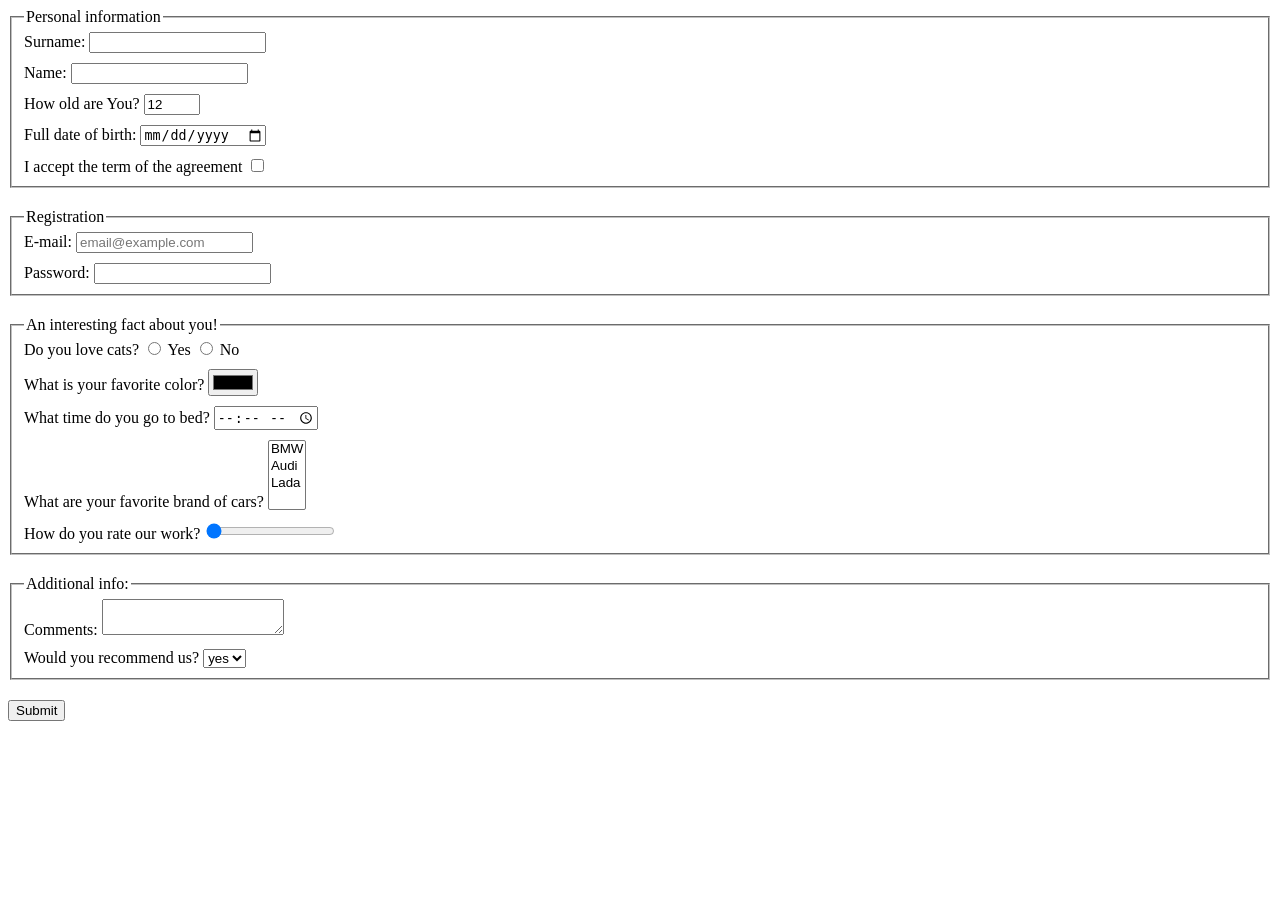
<file: index.html>
<!doctype html><html lang="en"><head><meta charset="UTF-8"><meta name="viewport" content="width=device-width, user-scalable=no, initial-scale=1.0, maximum-scale=1.0,
       minimum-scale=1.0"><meta http-equiv="X-UA-Compatible" content="ie=edge"><title>HTML Form</title><link rel="stylesheet" href="style.6107995c.css"></head><body> <form action="https://mate-academy-form-lesson.herokuapp.com/create-application"> <fieldset class="block-dist"> <legend>Personal information</legend> <div class="field-dist"> <label for="surname">Surname:</label> <input type="text" id="surname" name="surname" autocomplete="off" minlength="1" maxlength="20" required> </div> <div class="field-dist"> <label for="name">Name:</label> <input type="text" id="name" name="name" autocomplete="off" minlength="1" maxlength="20" required> </div> <div class="field-dist"> <label for="old">How old are You?</label> <input type="number" id="old" name="old" value="12" min="0" max="120"> </div> <div class="field-dist"> <label for="year">Full date of birth:</label> <input type="date" id="year" name="year" required> </div> <div class="field-dist"> <label for="accept">I accept the term of the agreement</label> <input type="checkbox" id="accept" name="accept" required> </div> </fieldset> <fieldset class="block-dist"> <legend>Registration</legend> <div class="field-dist"> <label for="email">E-mail:</label> <input type="email" id="email" name="email" minlength="6" required placeholder="email@example.com" autocomplete="off"> </div> <div class="field-dist"> <label for="pass">Password:</label> <input type="password" id="pass" name="pass" minlength="4" maxlength="64" required autocomplete="off"> </div> </fieldset> <fieldset class="block-dist"> <legend>An interesting fact about you!</legend> <div class="field-dist"> <span>Do you love cats?</span> <input type="radio" id="love-cats-yes" name="love-cats" value="yes"> <label for="love-cats-yes">Yes</label> <input type="radio" id="love-cats-no" name="love-cats" value="no"> <label for="love-cats-no">No</label> </div> <div class="field-dist"> <label for="color">What is your favorite color?</label> <input type="color" id="color" name="color"> </div> <div class="field-dist"> <label for="time">What time do you go to bed?</label> <input type="time" id="time" name="time"> </div> <div class="field-dist"> <label for="cars"> What are your favorite brand of cars? <select name="cars" id="cars" size="4" multiple> <option value="bmw">BMW</option> <option value="audi">Audi</option> <option value="lada">Lada</option> </select> </label> </div> <div class="field-dist"> <label for="slider">How do you rate our work?</label> <input type="range" id="slider" name="slider" min="1" max="100" value="1"> </div> </fieldset> <fieldset class="block-dist"> <legend>Additional info:</legend> <div class="field-dist"> <label for="comm"> Comments: <textarea name="comm" id="comm" maxlength="350" cols="20" rows="2" autocomplete="off">
            </textarea> </label> </div> <div class="field-dist"> <label for="recommend"> Would you recommend us? </label> <select name="recommend" id="recommend"> <option value="yes">yes</option> <option value="no">no</option> </select> </div> </fieldset> <button type="submit" onsubmit="onSubmit()"> Submit </button> </form> <script type="text/javascript" src="main.e97352c4.js"></script> </body></html>
</file>
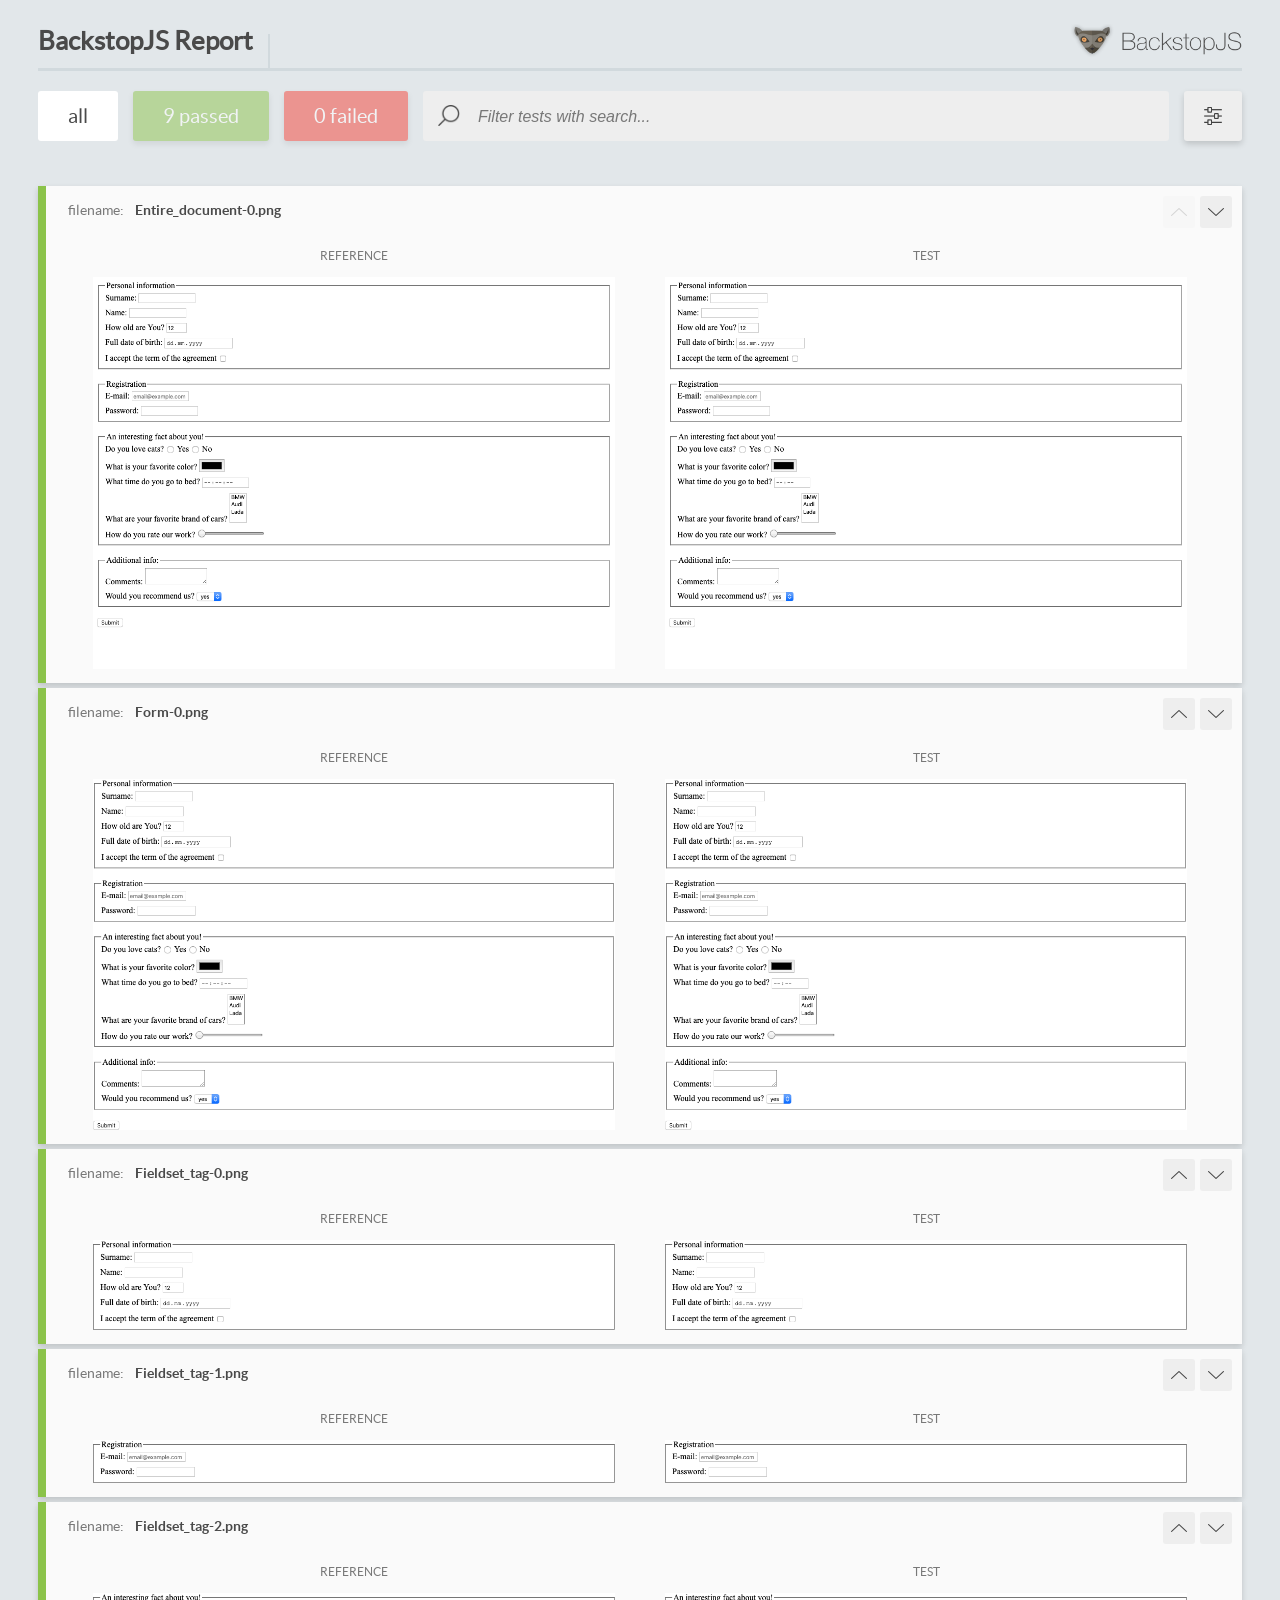
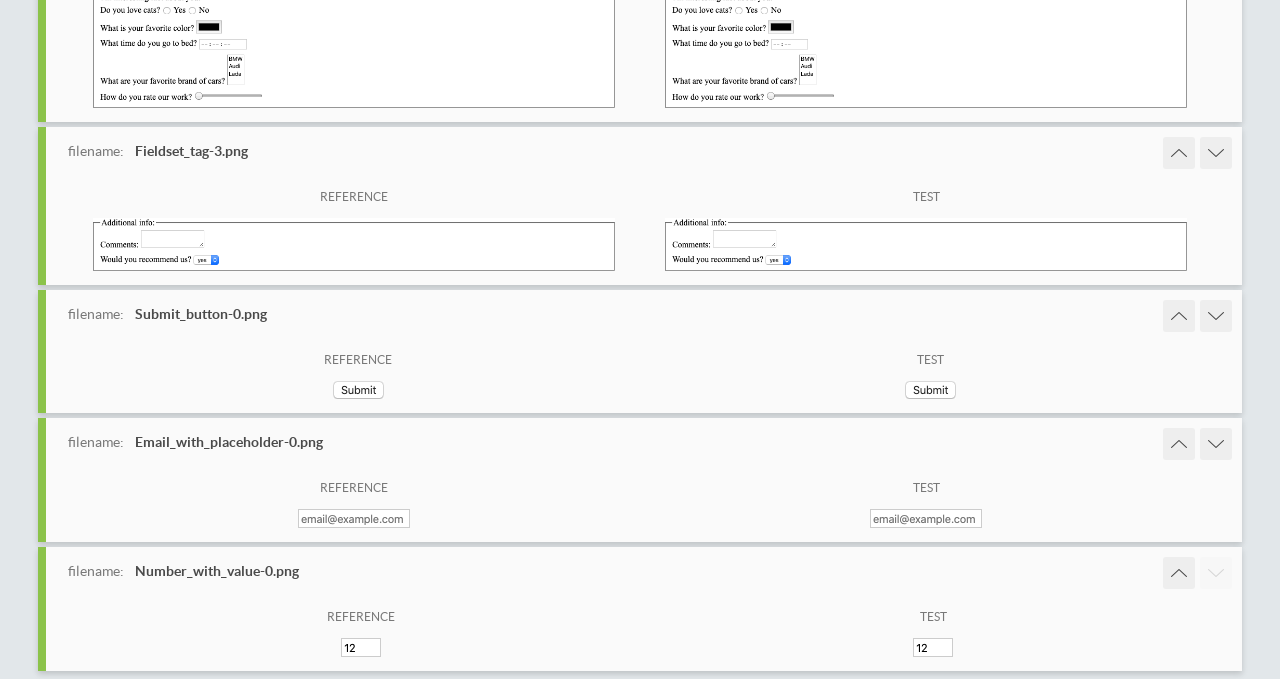
<file: report/html_report/index.html>
<!DOCTYPE html>
<html>
  <head>
    <meta charset="utf-8">
    <title>BackstopJS Report</title>

    <style>
      @font-face {
          font-family: 'latoregular';
          src: url('./assets/fonts/lato-regular-webfont.woff2') format('woff2'),
              url('./assets/fonts/lato-regular-webfont.woff') format('woff');
          font-weight: 400;
          font-style: normal;
      }
      @font-face {
          font-family: 'latobold';
          src: url('./assets/fonts/lato-bold-webfont.woff2') format('woff2'),
              url('./assets/fonts/lato-bold-webfont.woff') format('woff');
          font-weight: 700;
          font-style: normal;
      }

      .ReactModal__Body--open {
          overflow: hidden;
      }
      .ReactModal__Body--open .header {
        display: none;
      }

    </style>
  </head>
  <body style="background-color: #E2E7EA">
    <div id="root">

    </div>
    <script type="text/javascript">
      function report (report) { // eslint-disable-line no-unused-vars
        window.tests = report;
      }
    </script>
    <script type="text/javascript" src="config.js"></script>
    <script type="text/javascript" src="index_bundle.js"></script>
  </body>
</html>
</file>
<file: style.6107995c.css>
.field-dist{margin-bottom:10px}.block-dist{margin-bottom:20px;padding-bottom:0}
/*# sourceMappingURL=style.6107995c.css.map */
</file>
